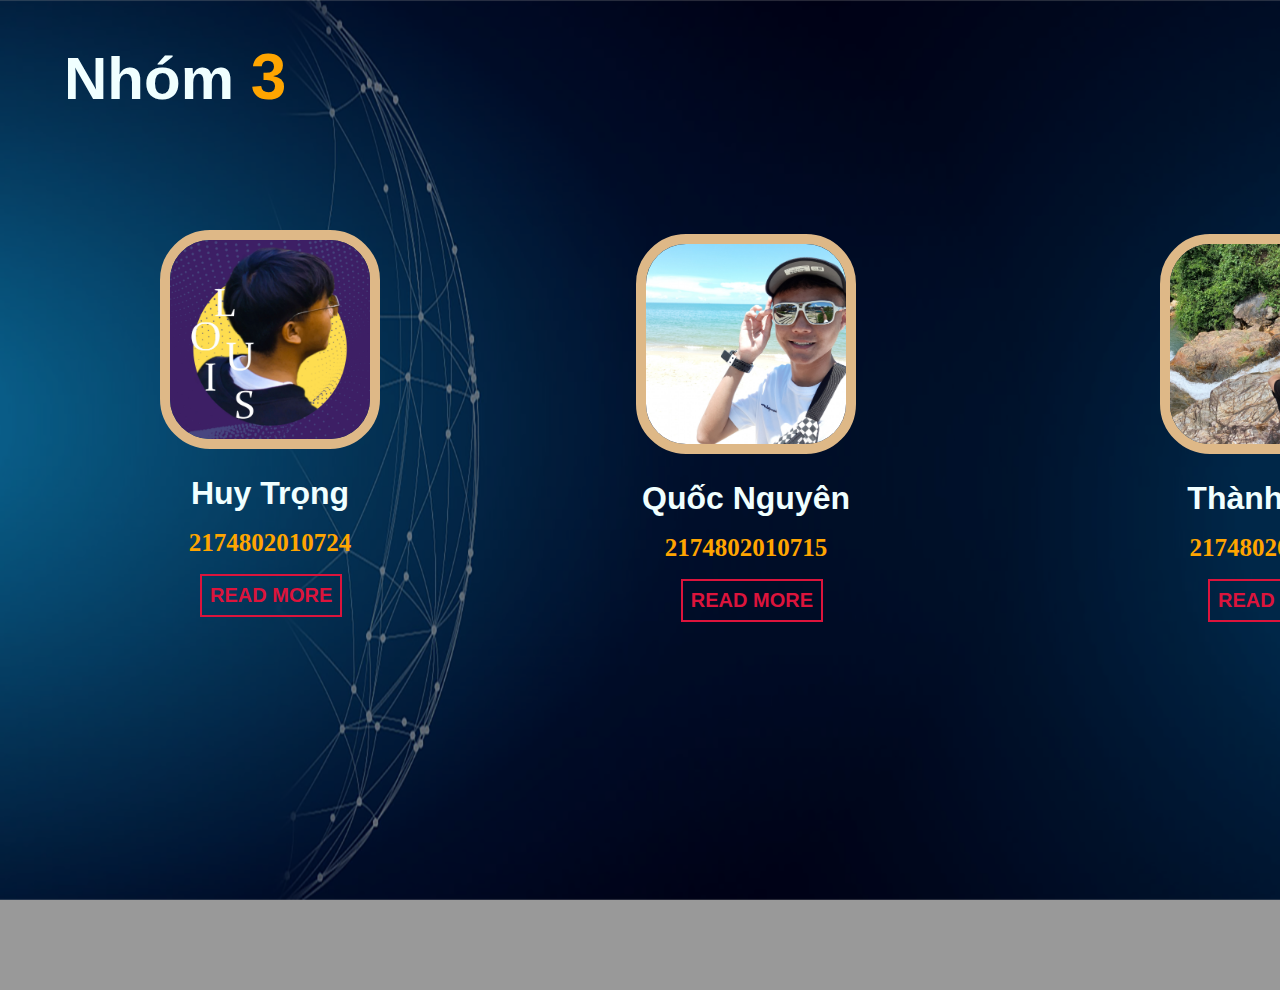
<file: index.html>
<!DOCTYPE html>
<html lang="en">
<head>
    <meta charset="UTF-8">
    <meta http-equiv="X-UA-Compatible" content="IE=edge">
    <meta name="viewport" content="width=device-width, initial-scale=1.0">
    <title>Trang chủ</title>
    <Link rel = 'stylesheet' href ='index.css'>
    <LINK REL="SHORTCUT ICON"  HREF="logo_title.jpg">
</head>
<body>
    <section id ='group_3'>
        <div class ='group_style'>
            <h1 class ='group'> Nhóm <span>3</span></h1> </h1>
        </div>
    </section>
    <div class ='fullbody'>
        <div class = 'staff_1'>
            <img class ='left' width = '200'  src = 'Htrong.jpg'/>
            <span class ='text_1'>                
                <h1>Huy Trọng</h1>
                <h3>2174802010724</h3>
                <a id = 'sheet-1' href = 'sheet_1.html' type = 'button' >Read more</a>
            </span> 
        </div>

        <div class ='staff_2'>
            <img class ='center' width = '200' src = 'Q_Nguyên.jpg'/>
            <span class ='text_2'>
                <h1>Quốc Nguyên</h1>
                <h3>2174802010715</h3>
                <a id ='sheet-2' href = 'sheet_2.html' type='button'>Read more</a>
            </span>
        </div>

        <div class = 'staff_3'>
            <img class ='right' width ='200' src = 'T_Hảo.jpg'/>
            <span class ='text_3'>
                <h1>Thành Hảo</h1>
                <h3>2174802010711</h3>
                <a id ='sheet-3' href ='sheet_3.html' type ='button'>Read more</a>
            </span>
        </div>
    </div>

    
</body>
</html>
</file>
<file: index.css>
html{
    height: 100%;
}
body{
    height: 100%;
    margin: 0;
    background: url('Background-cong-nghe-thong-tin.png');
    background-size: cover;
    background-repeat: no-repeat;
    background-position: top center;
}
body::after{
    content: '';
    position: absolute;
    left: 0;
    top: 0;
    height: 110%;
    width: 100%;
    background-color: black;
    opacity: .4;
    z-index: -1;

}
    h1{
        color: 	#F0FFFF;
        font-family: 'Gill Sans', 'Gill Sans MT', Calibri, 'Trebuchet MS', sans-serif;
    }
    h3{
        color: #FFA500;
        font-family: 'Times New Roman', Times, serif;
        position: relative;
        bottom: 0.5rem;
        font-size: 25px;
    }
    .group_style{
        padding: 0rem 0rem 5rem 4rem;
        font-size: 30px;
    }
    #group_3 span{
        color: #FFA500;
        font-size:4rem;
    }
    .fullbody{
        display: flex;
    }
    .staff_1{
        position: relative;
        left: 10rem;
        bottom: 0.3rem;
    }
    .left{
        border-radius: 5px;
        -webkit-border-radius: 50px; 
        border: 10px solid transparent;
        border-color: burlywood;
    }
    .text_1{
        text-align: center;
    }
   #sheet-1{
       position: relative;
       left: 2.5rem;
       bottom: 1rem;
       font-size: 20px;
       color: crimson;
       text-decoration: none;
      display: inline-block;
      text-transform: uppercase;
      border:2px solid crimson;
      padding: 0.5rem;
      font-family: 'Segoe UI', Tahoma, Geneva, Verdana, sans-serif;
      font-weight: 600;
   }
   #sheet-1:hover{
       color:whitesmoke;
       background-color: crimson;
   }
    .staff_2{
        position: relative;
        left: 26rem;
    }
    .center{
        border-radius: 2px ;
        -webkit-border-radius: 50px;
        border: 10px solid transparent;
        border-color: burlywood;
    }
    .text_2{
        text-align: center;
    }
    #sheet-2{
        position: absolute;
        left: 2.8rem;
        bottom: 1rem;
        font-size: 20px;
        color: crimson;
        text-decoration: none;
       display: inline-block;
       text-transform: uppercase;
       border:2px solid crimson;
       padding: 0.5rem;
       font-family: 'Segoe UI', Tahoma, Geneva, Verdana, sans-serif;
       font-weight: 600;
    }
    #sheet-2:hover{
        color: whitesmoke;
        background-color: crimson;
    }
    .staff_3{
        position: relative;
        left: 45rem;
    }
    .right{
        border-radius: 5px;
        -webkit-border-radius: 50px;
        border: 10px solid transparent;
        border-color: burlywood;
    }
    .text_3{
        text-align: center;
    }
    #sheet-3{
        position: absolute;
        left: 3rem;
        bottom: 1rem;
        font-size: 20px;
        color: crimson;
        text-decoration: none;
       display: inline-block;
       text-transform: uppercase;
       border:2px solid crimson;
       padding: 0.5rem;
       font-family: 'Segoe UI', Tahoma, Geneva, Verdana, sans-serif;
       font-weight: 600;
    }
    #sheet-3:hover{
        color:whitesmoke;
        background-color: crimson;
    }
</file>
